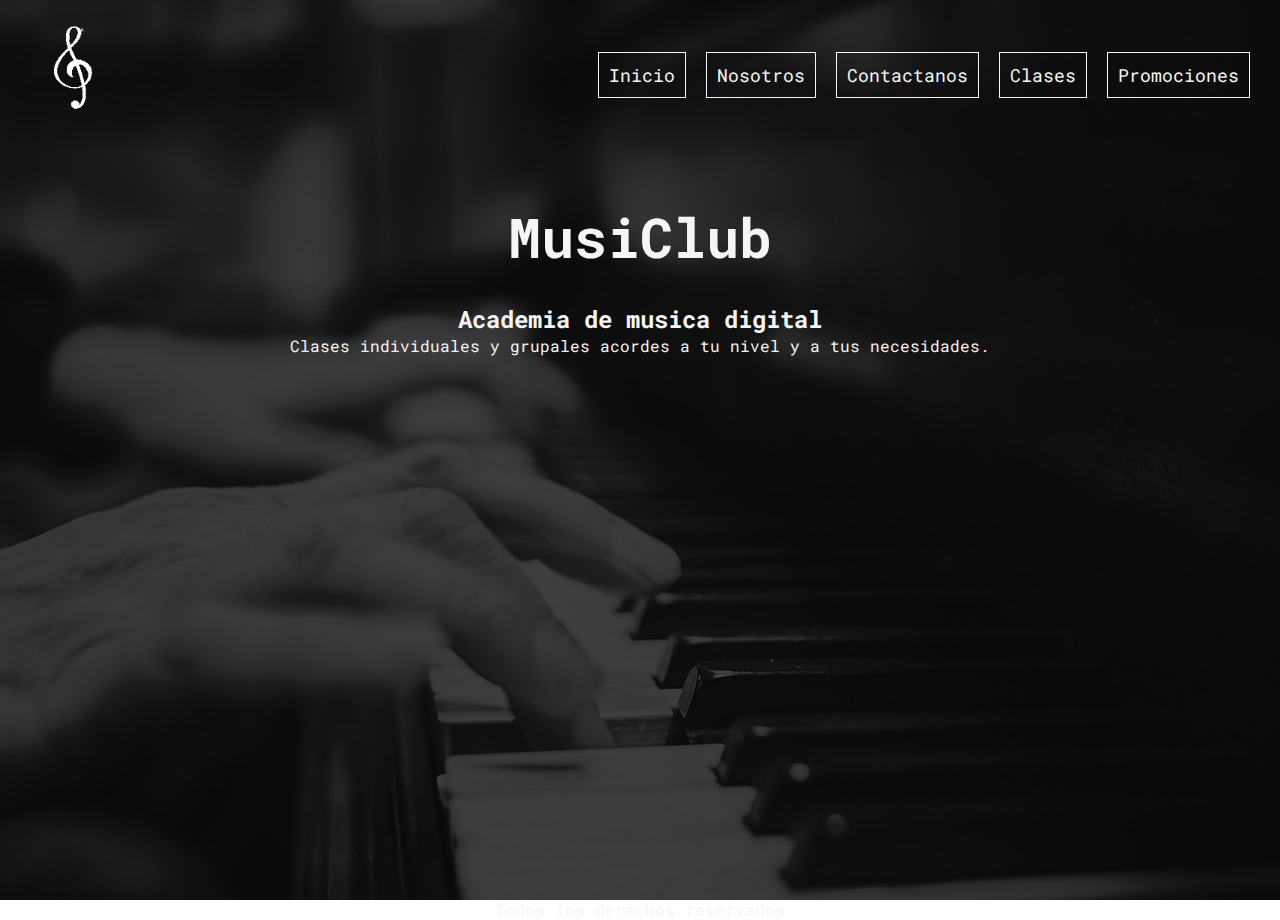
<file: index.html>
<!DOCTYPE html>
<html lang="en">
<head>
    <meta charset="UTF-8">
    <meta http-equiv="X-UA-Compatible" content="IE=edge">
    <link rel="stylesheet" href="css/style.css">
    <meta name="viewport" content="width=device-width, initial-scale=1.0">
    <link rel="preconnect" href="https://fonts.googleapis.com">
<link rel="preconnect" href="https://fonts.gstatic.com" crossorigin>
<link href="https://fonts.googleapis.com/css2?family=Roboto+Mono:wght@100&display=swap" rel="stylesheet">
<link rel="shortcut icon" href="img/icono.ico" type="image/x-icon">
    <title>MusiClub</title>
</head>
<body>
    <header>
        <img src="img/logo2.png" alt="clave de sol" id="logo">
        <nav>
            <ul>
                <li> <a href="index.html">Inicio</a></li>
                <li> <a href="pages/nosotros.html">Nosotros</a></li>
                <li> <a href="pages/contactanos.html">Contactanos</a></li>
                <li> <a href="pages/clases.html">Clases</a></li>
                <li> <a href="pages/promociones.html">Promociones</a></li>
            </ul>
        </nav>
    </header>

    <main>
        <h1>MusiClub</h1>
        <div class="contenedor">
            <h2>Academia de musica digital</h2>
            <p>Clases individuales y grupales acordes a tu nivel y a tus necesidades.</p>
        </div>
    </main>

    <footer>
        <p>Todos los derechos reservados</p>
    </footer>

</body>
</html>
</file>
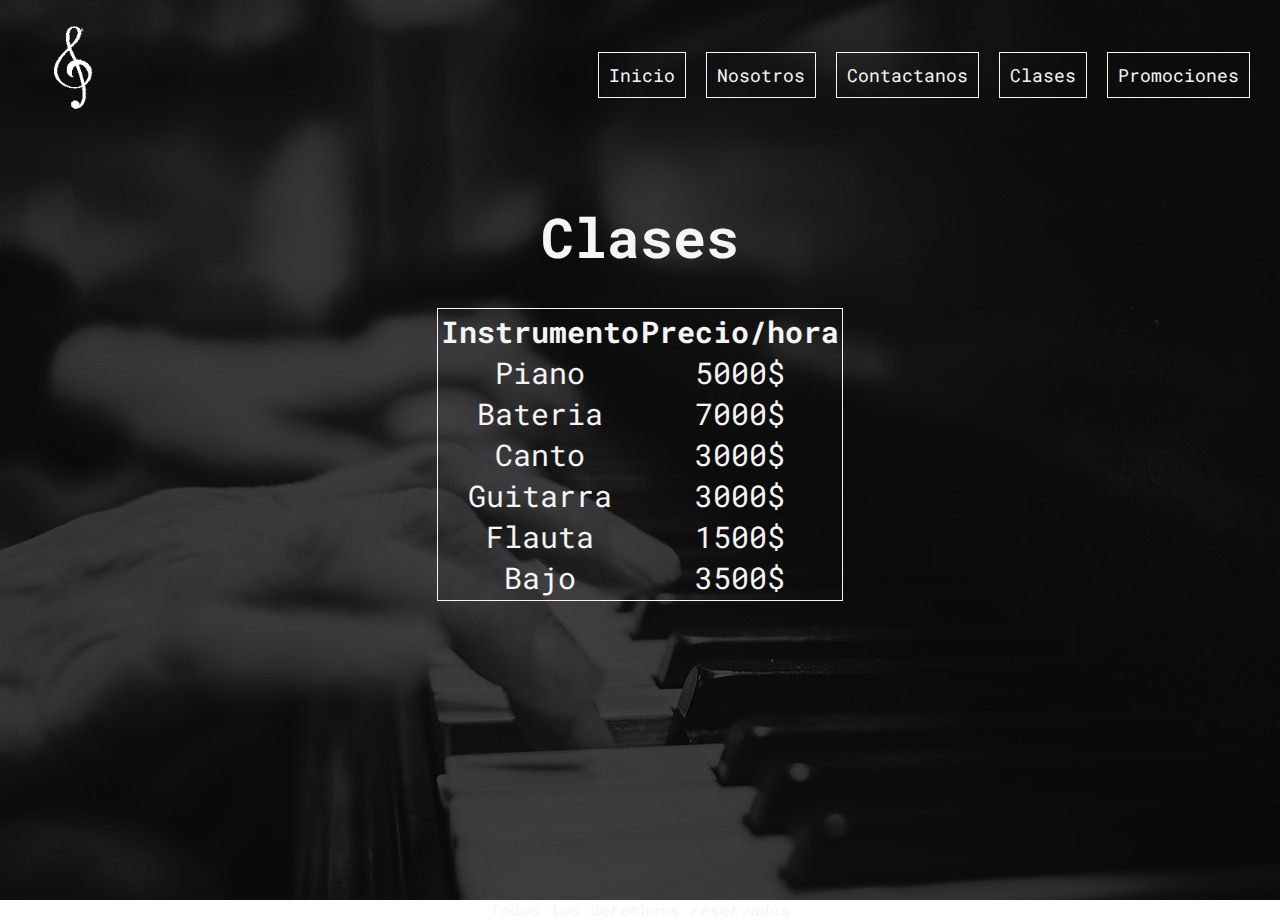
<file: pages/clases.html>
<!DOCTYPE html>
<html lang="en">
<head>
    <meta charset="UTF-8">
    <meta http-equiv="X-UA-Compatible" content="IE=edge">
    <meta name="viewport" content="width=device-width, initial-scale=1.0">
    <link rel="stylesheet" href="../css/style.css">
    <link rel="preconnect" href="https://fonts.googleapis.com">
<link rel="preconnect" href="https://fonts.gstatic.com" crossorigin>
<link href="https://fonts.googleapis.com/css2?family=Roboto+Mono:wght@100&display=swap" rel="stylesheet">
<link rel="shortcut icon" href="../img/icono.ico" type="image/x-icon">
    <title>Clases</title>
</head>
<body>
    <header>
        <img src="../img/logo2.png" alt="clave de sol" id="logo">
        <nav>
            <ul>
                <li> <a href="../index.html">Inicio</a></li>
                <li> <a href="nosotros.html">Nosotros</a></li>
                <li> <a href="contactanos.html">Contactanos</a></li>
                <li> <a href="clases.html">Clases</a></li>
                <li> <a href="promociones.html">Promociones</a></li>
            </ul>
        </nav>
    </header>
    <main>
        <h1>Clases</h2>
            <table>
                <tr>
                  <th>Instrumento</th>
                  <th>Precio/hora</th>
                </tr>
                <tr>
                  <td>Piano</td>
                  <td>5000$</td>
                </tr>
                <tr>
                    <td>Bateria</td>
                    <td>7000$</td>
                </tr>
                <tr>
                    <td>Canto</td>
                    <td>3000$</td>
                </tr><tr>
                    <td>Guitarra</td>
                    <td>3000$</td>
                </tr>
                <tr>
                    <td>Flauta</td>
                    <td>1500$</td>
                </tr>
                <tr>
                    <td>Bajo</td>
                    <td>3500$</td>
                </tr>
              </table>
    </main>
    <footer>
        <p>Todos los derechcos reservados</p>
    </footer>
</body>
</html>
</file>
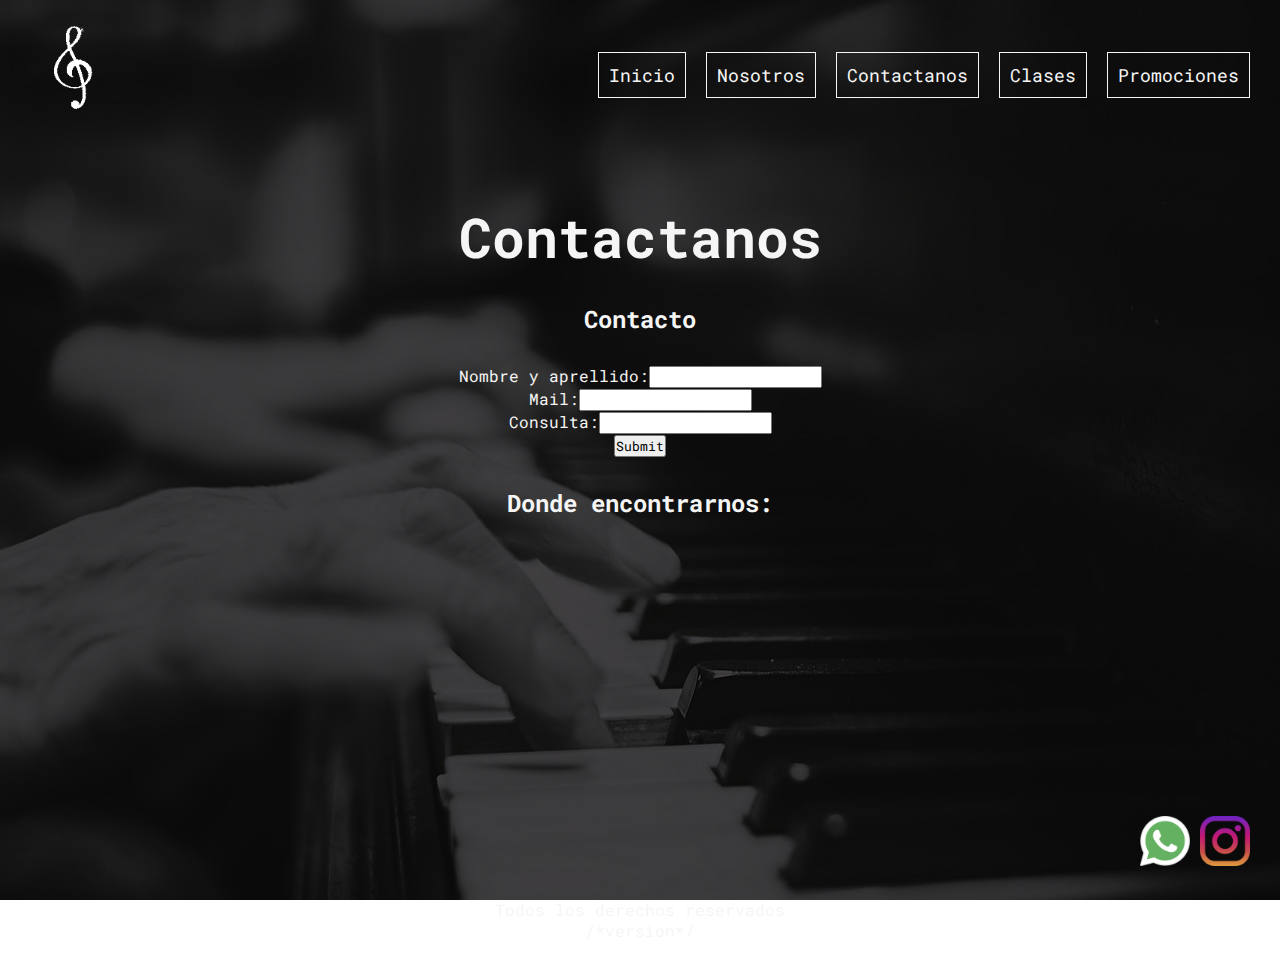
<file: pages/contactanos.html>
<!DOCTYPE html>
<html lang="en">
<head>
    <meta charset="UTF-8">
    <meta http-equiv="X-UA-Compatible" content="IE=edge">
    <meta name="viewport" content="width=device-width, initial-scale=1.0">
    <link rel="stylesheet" href="../css/style.css">
    <link rel="preconnect" href="https://fonts.googleapis.com">
<link rel="preconnect" href="https://fonts.gstatic.com" crossorigin>
<link href="https://fonts.googleapis.com/css2?family=Roboto+Mono:wght@100&display=swap" rel="stylesheet">
<link rel="shortcut icon" href="../img/icono.ico" type="image/x-icon">
    <title>Contactanos</title>
</head>
<body>
    <header>
        <img src="../img/logo2.png" alt="clave de sol" id="logo">
        <nav>
            <ul>
                <li> <a href="../index.html">Inicio</a></li>
                <li> <a href="nosotros.html">Nosotros</a></li>
                <li> <a href="contactanos.html">Contactanos</a></li>
                <li> <a href="clases.html">Clases</a></li>
                <li> <a href="promociones.html">Promociones</a></li>
            </ul>
        </nav>
    </header>
    <main>
        <div class="contactanos">
            <h1>Contactanos</h1>
            <div class="caja">
                <h2>Contacto</h2>
                <div class="redes">
                    <a href="https://web.whatsapp.com/" target="_blank"><img src="../img/ws.png" alt="logo-de-whatsapp"></a>
                    <a href="https://www.instagram.com/" target="_blank"><img src="../img/ig.png" alt="logo-de-instagram"></a>
                   
                </div>
                <div class="input">
                    <form action="" method="post">
                    <label>Nombre y aprellido:</label><input type="text"><br>
                    <label>Mail:</label><input type="email"><br>
                    <label>Consulta:</label><input type="text"><br>
                    <input type="submit">
                </form>

                </div>
                <div class="mapa">
                    <h2>Donde encontrarnos:</h2>
                    <iframe src="https://www.google.com/maps/embed?pb=!1m18!1m12!1m3!1d820.9543769536733!2d-58.38131773038512!3d-34.60877589451389!2m3!1f0!2f0!3f0!3m2!1i1024!2i768!4f13.1!3m3!1m2!1s0x95bccad04eb96fc7%3A0xbb94eb0bf8f8c6a4!2sSan%20Nicol%C3%A1s%2C%20C1072%20CABA!5e0!3m2!1ses-419!2sar!4v1682803073290!5m2!1ses-419!2sar" width="600" height="450" style="border:0;" allowfullscreen="" loading="lazy" referrerpolicy="no-referrer-when-downgrade"></iframe>
                    
                </div>
            </div>
        </div>
    </main>

    <footer>
        <p>Todos los derechos reservados</p> /*version*/ 
    </footer>
</body>
</html>
</file>
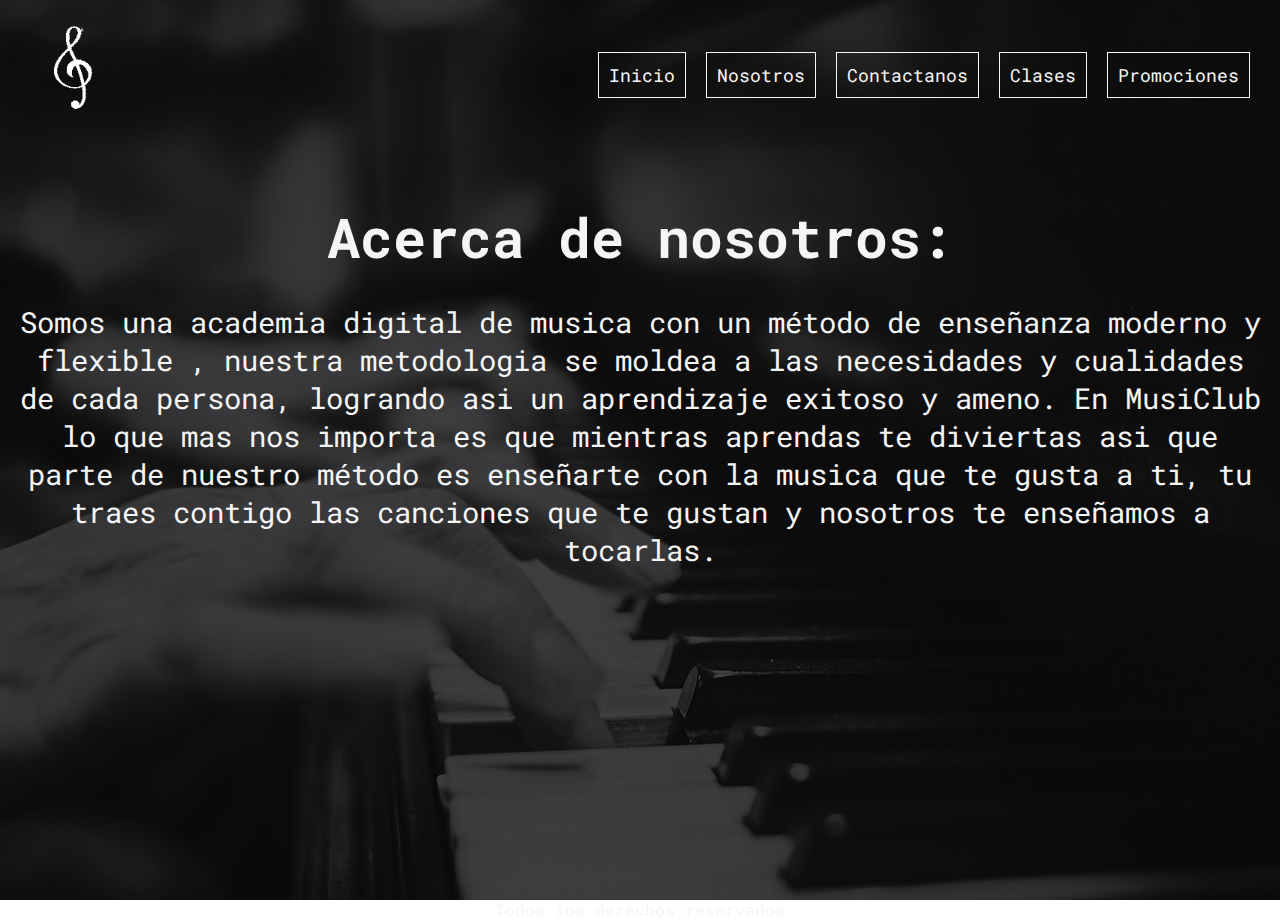
<file: pages/nosotros.html>
<!DOCTYPE html>
<html lang="en">
<head>
    <meta charset="UTF-8">
    <meta http-equiv="X-UA-Compatible" content="IE=edge">
    <meta name="viewport" content="width=device-width, initial-scale=1.0">
    <link rel="stylesheet" href="../css/style.css">
    <link rel="preconnect" href="https://fonts.googleapis.com">
<link rel="preconnect" href="https://fonts.gstatic.com" crossorigin>
<link href="https://fonts.googleapis.com/css2?family=Roboto+Mono:wght@100&display=swap" rel="stylesheet">
<link rel="shortcut icon" href="../img/icono.ico" type="image/x-icon">
    <title>Nosotros</title>
</head>
<body>
    <header>
        <img src="../img/logo2.png" alt="clave de sol" id="logo">
        <nav>
            <ul>
                <li> <a href="../index.html">Inicio</a></li>
                <li> <a href="nosotros.html">Nosotros</a></li>
                <li> <a href="contactanos.html">Contactanos</a></li>
                <li> <a href="clases.html">Clases</a></li>
                <li> <a href="promociones.html">Promociones</a></li>
            </ul>
        </nav>
    </header>
    <main>
        <h1>Acerca de nosotros:</h1>
        <div class="nosotros">
            
            <p>Somos una academia digital de musica con un método de enseñanza moderno y flexible , nuestra metodologia se moldea a las necesidades y cualidades de cada persona, logrando asi un aprendizaje exitoso y ameno. En MusiClub lo que mas nos importa es que mientras aprendas te diviertas asi que parte de nuestro método es enseñarte con la musica que te gusta a ti, tu traes contigo las canciones que te gustan y nosotros te enseñamos a tocarlas.
            </p>
        </div>
    </main>

    <footer>
        <p>Todos los derechos reservados</p>
    </footer>
    
</body>
</html>
</file>
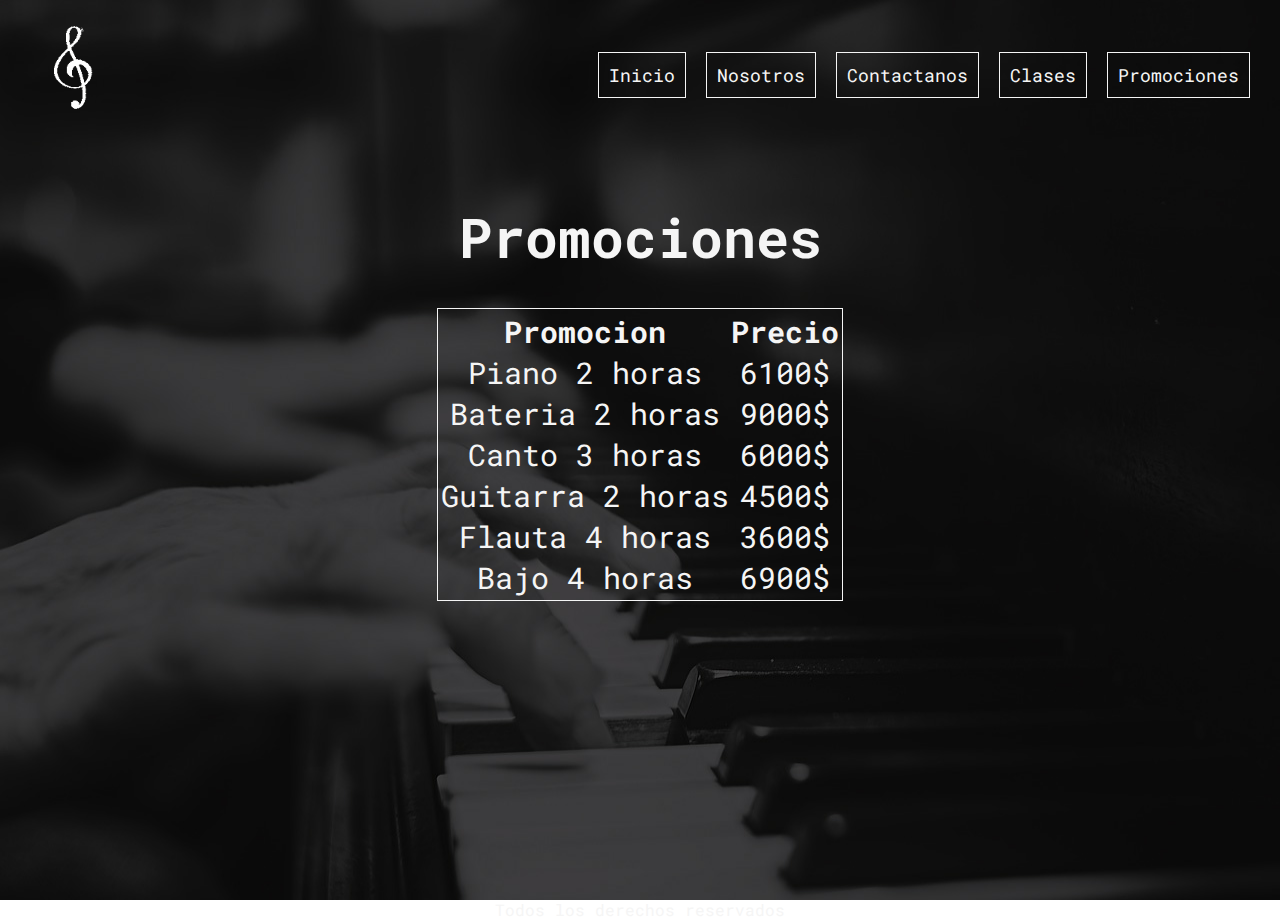
<file: pages/promociones.html>
<!DOCTYPE html>
<html lang="en">
<head>
    <meta charset="UTF-8">
    <meta http-equiv="X-UA-Compatible" content="IE=edge">
    <meta name="viewport" content="width=device-width, initial-scale=1.0">
    <link rel="stylesheet" href="../css/style.css">
    <link rel="preconnect" href="https://fonts.googleapis.com">
<link rel="preconnect" href="https://fonts.gstatic.com" crossorigin>
<link href="https://fonts.googleapis.com/css2?family=Roboto+Mono:wght@100&display=swap" rel="stylesheet">
<link rel="shortcut icon" href="../img/icono.ico" type="image/x-icon">
    <title>Promociones</title>
</head>
<body>
    <header>
        <img src="../img/logo2.png" alt="clave de sol" id="logo">
        <nav>
            <ul>
                <li> <a href="../index.html">Inicio</a></li>
                <li> <a href="nosotros.html">Nosotros</a></li>
                <li> <a href="contactanos.html">Contactanos</a></li>
                <li> <a href="clases.html">Clases</a></li>
                <li> <a href="promociones.html">Promociones</a></li>
            </ul>
        </nav>
    </header>
    <main> 
        <h1>Promociones</h1>
        <table>
            <tr>
            <th>Promocion</th>
            <th>Precio</th>
            </tr>
            <tr>
            <td>Piano 2 horas</td>
            <td>6100$</td>
            </tr>
            <tr>
                <td>Bateria 2 horas</td>
                <td>9000$</td>
            </tr>
            <tr>
                <td>Canto 3 horas</td>
                <td>6000$</td>
            </tr><tr>
                <td>Guitarra 2 horas</td>
                <td>4500$</td>
            </tr>
            <tr>
                <td>Flauta 4 horas</td>
                <td>3600$</td>
            </tr>
            <tr>
                <td>Bajo 4 horas</td>
                <td>6900$</td>
            </tr>
      </table>
    </main>
    <footer>
        <p>Todos los derechos reservados</p>
    </footer>
</body>
</html>
</file>
<file: css/style.css>
* {
    padding: 0;
    margin: 0;
    box-sizing: border-box;
    color: whitesmoke;
    font-family: 'Roboto Mono', monospace;
}

#logo{
    height: 150px;
}
body{
    background-image: url('../img/fondo3.jpg');
    background-repeat: no-repeat;
    background-attachment: fixed;
    background-size: 100% 100%;
}

header nav ul li a{
    text-decoration: none;
    color: whitesmoke;
    border: 1px solid whitesmoke;
    padding: 10px;
}

img{
    height: 50px;
}

header{
    display: flex;
    align-items: center;
    justify-content: space-between;
    padding-right: 30px;
}

header nav ul{
    list-style: none;
    display: flex;
    gap: 20px;
    font-size: 18px;
}

main h1{
    margin-top: 50px;
    font-size: 55px;
    text-align: center;
}

main div{
    margin-top: 30px;
    text-align: center;
}

main .nosotros{
    font-size: 29px;
    padding-left: 15px;
    padding-right: 15px;
}


footer{
    position: absolute;
    bottom: 0;
    width: 100%;
    height: 1px;
    text-align: center;

}

table, tr{
    text-align: center;
    justify-content: center;
    margin: auto;
    border: 1px solid whitesmoke;
    font-size: 30px;
    margin-top: 35px;
    padding:1px;
}

main .caja{
    justify-content: center;
}


.redes{
    position: fixed;
    line-height: 30px;
    bottom: 25px;
    right: 30px;
}

input{
    color: black;
}
</file>
